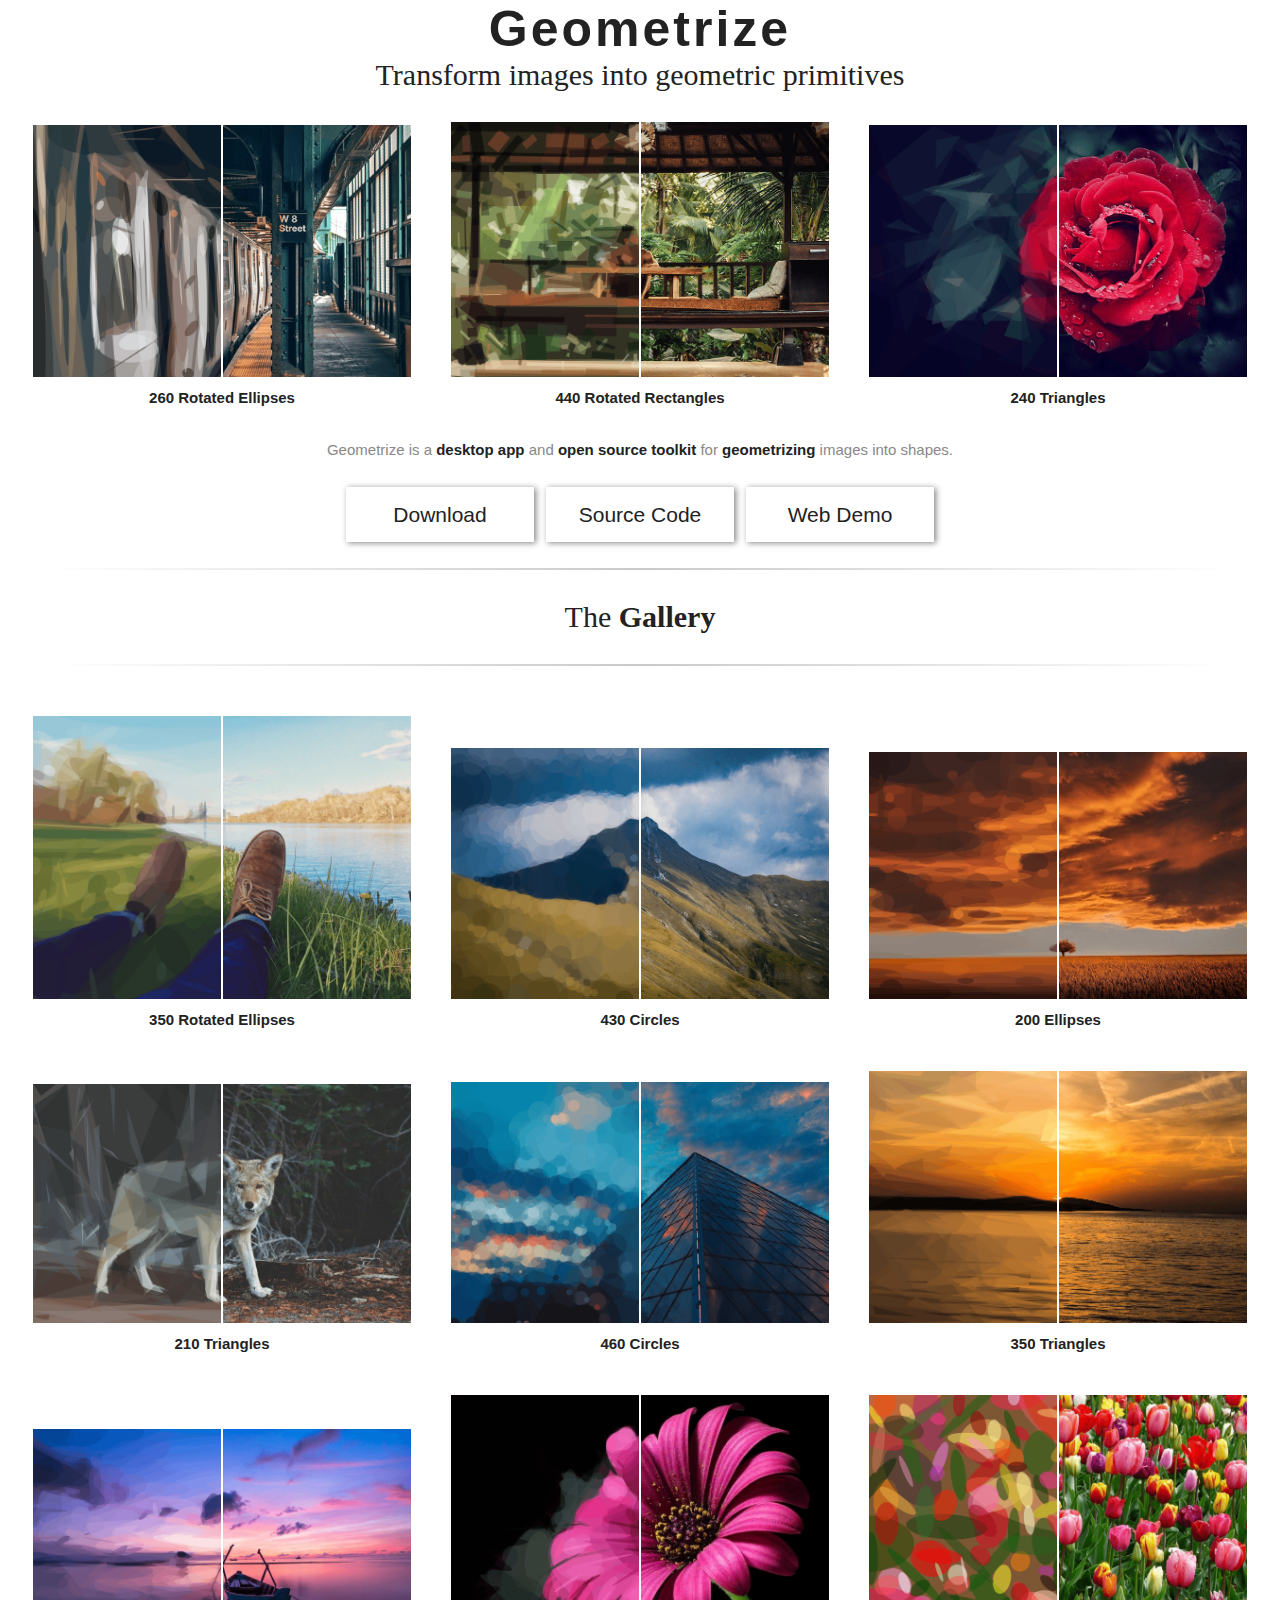
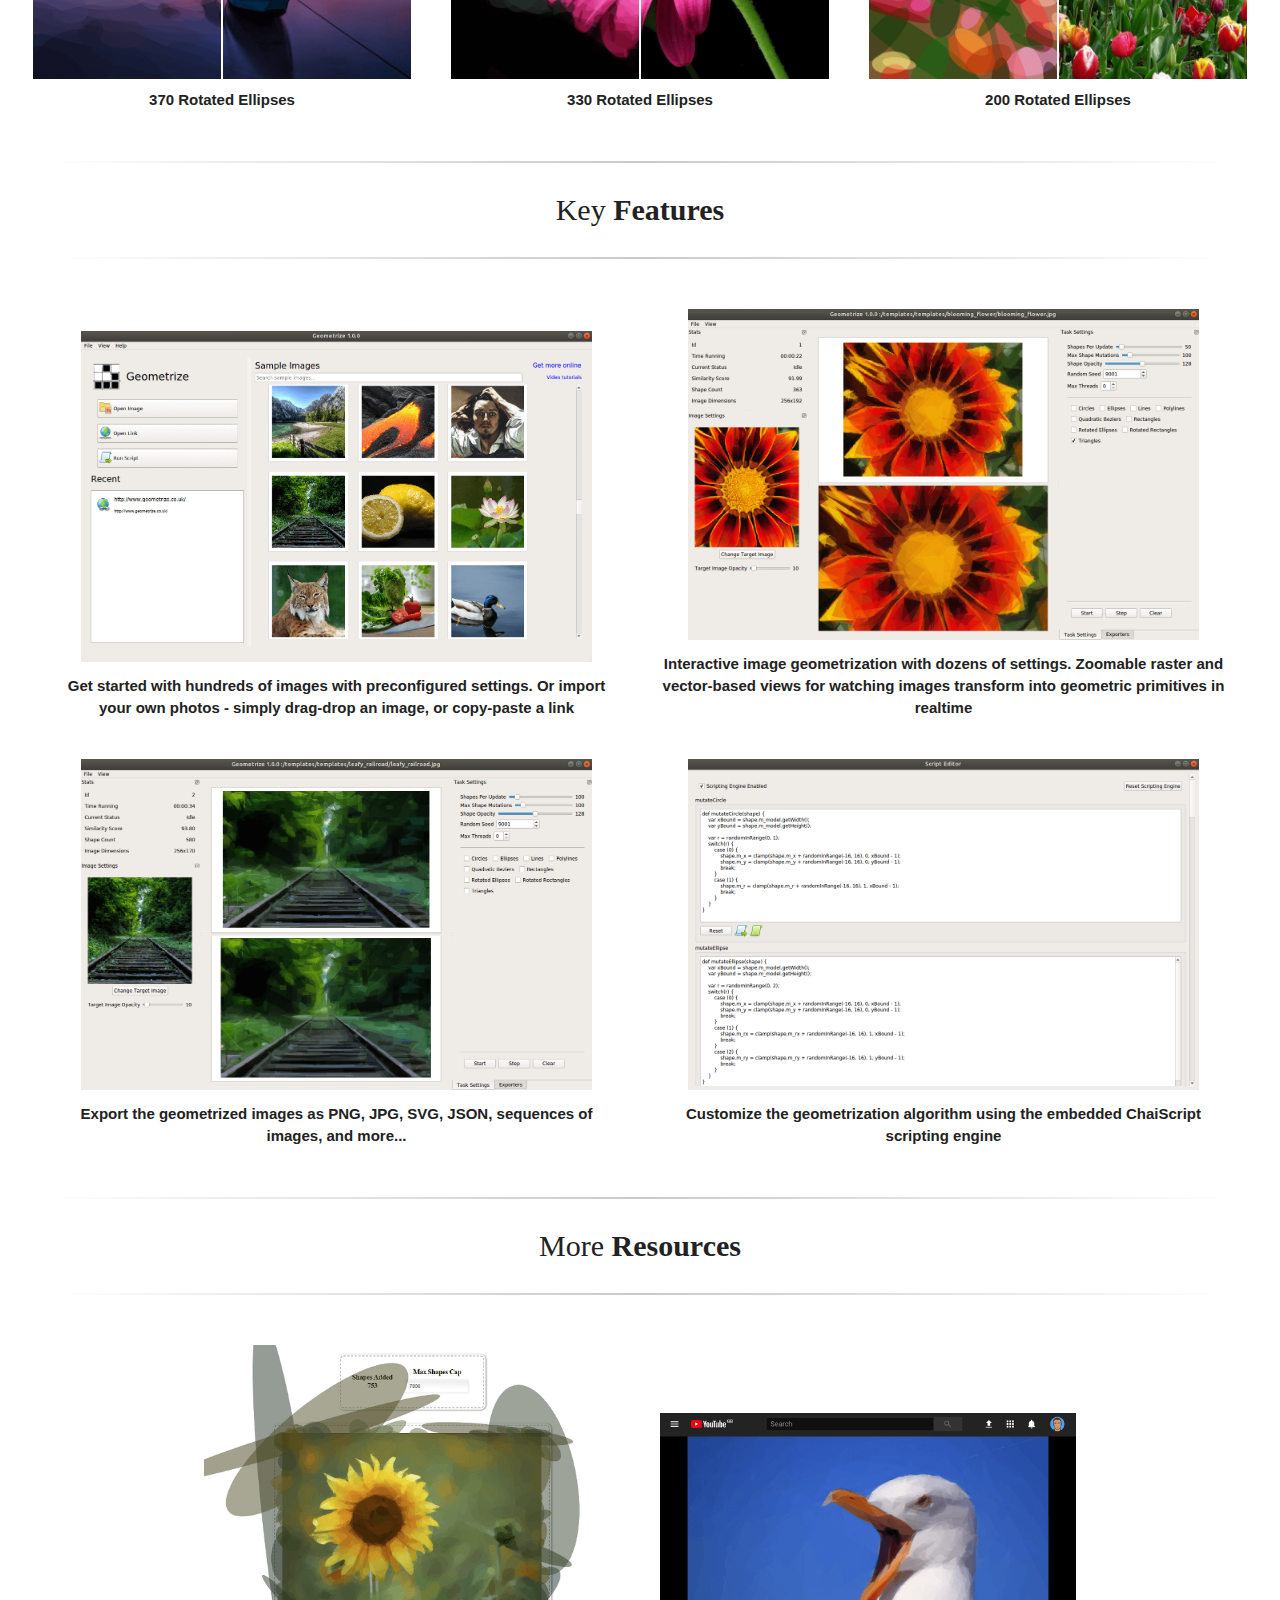
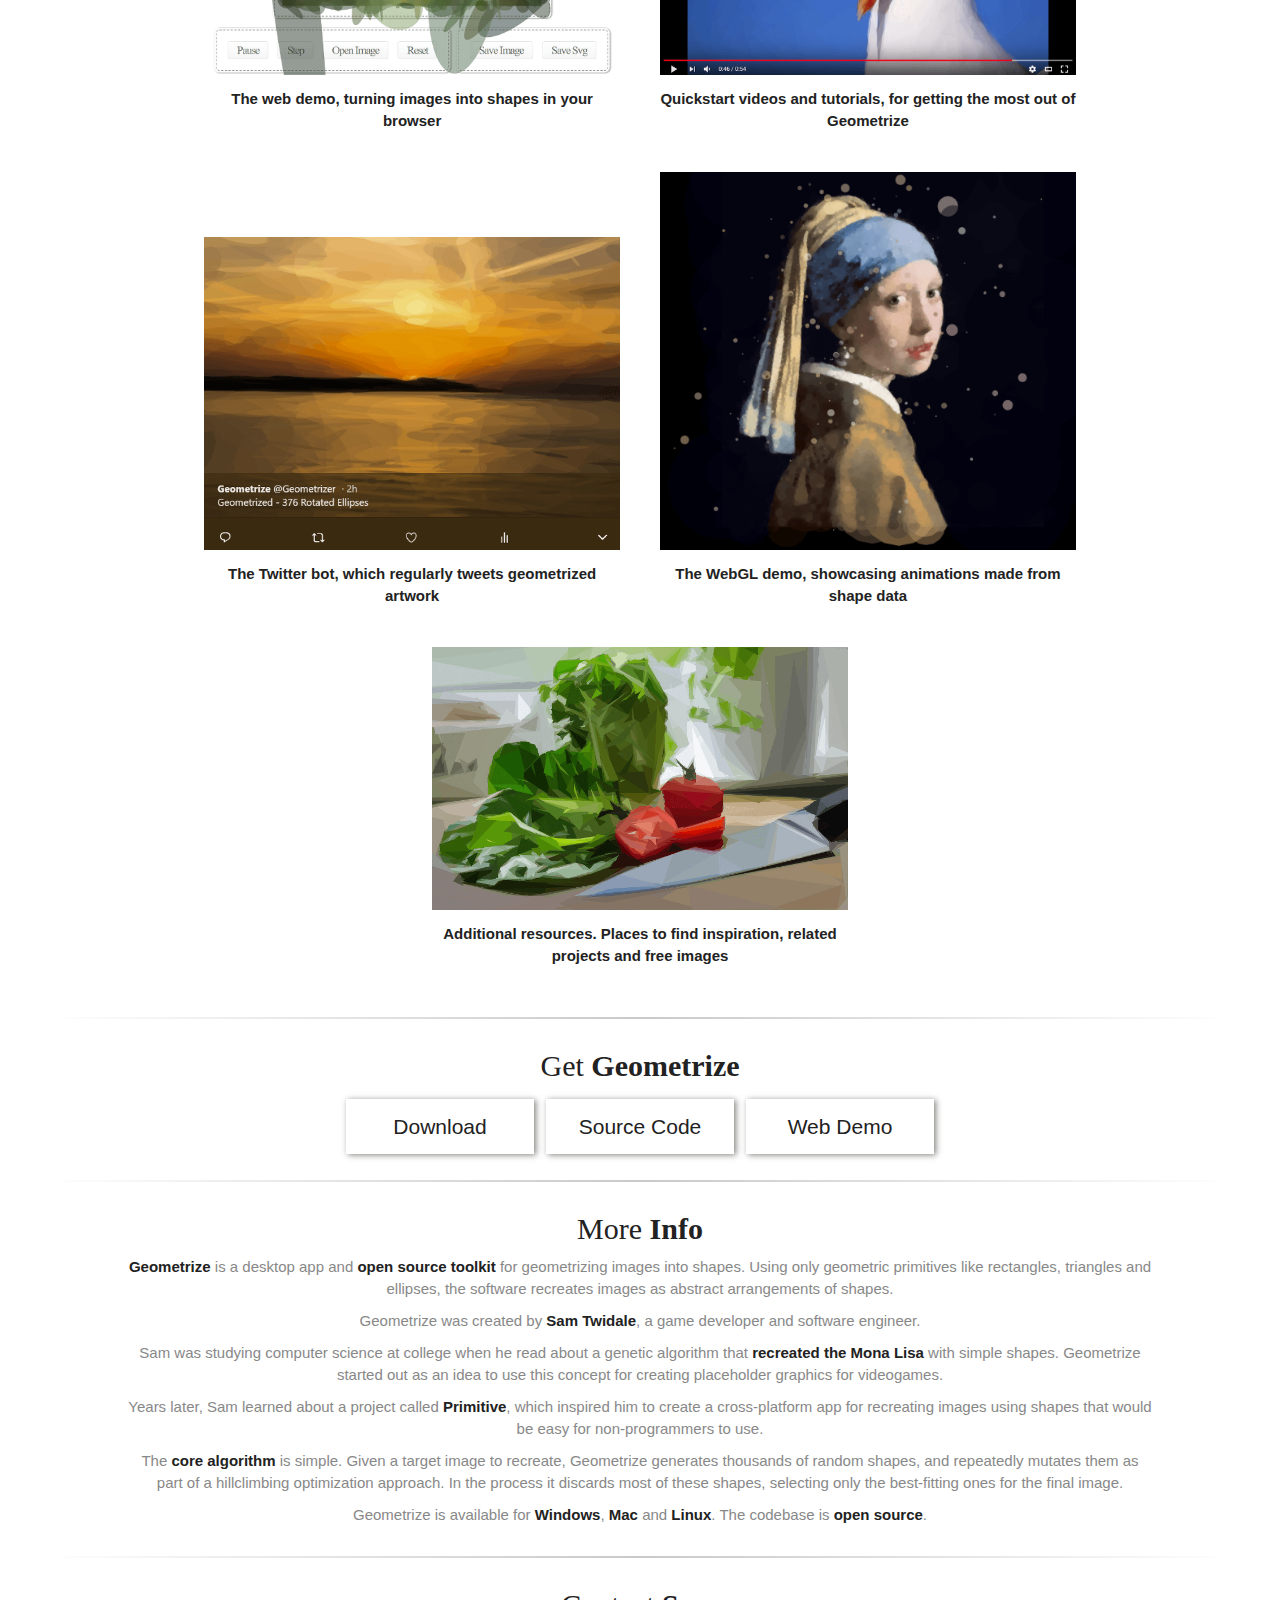
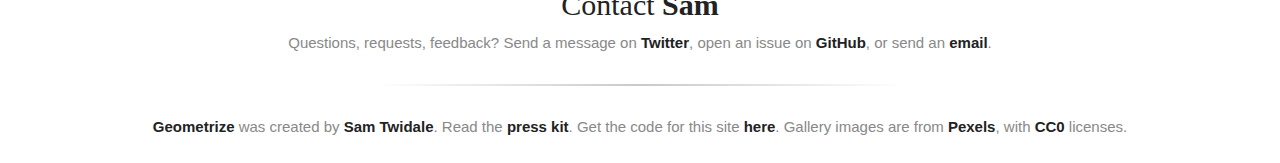
<file: index.html>
<!DOCTYPE html>
<html lang="en-GB" xmlns="https://www.w3.org/1999/xhtml">
	<head>
		<meta charset="UTF-8">
		<meta http-equiv="X-UA-Compatible" content="IE=edge">
		<meta name="viewport" content="width=device-width,user-scalable=yes,initial-scale=1,maximum-scale=1">
		<title>Geometrize - desktop app for geometrizing images into geometric primitives</title>
		<meta name="author" content="Sam Twidale">
		<meta name="description" content="Geometrizing images into geometric primitives.">
		<meta name="keywords" content="geometrize, geometrizer, geometrized, geometrise, geometriser, geometrization, primitives, geometric, procedural, art, shapes, geometry">
		<meta name="subject" content="Geometrize">
		<meta name="robots" content="index, follow">
		<link rel="canonical" href="https://www.geometrize.co.uk/" />
		<meta property="og:title" content="Geometrize">
		<meta property="og:description" content="Geometrize images into geometric primitives.">
		<meta property="og:site_name" content="Samcodes">
		<meta name="twitter:title" content="Geometrize">
		<meta name="twitter:description" content="Geometrize images into geometric primitives.">
		<link rel="icon" type="image/x-icon" href="icon/favicon.png">
		<link rel="apple-touch-icon-precomposed" type="image/x-icon" href="icon/apple-touch-icon-precomposed.png">
		<!--[if IE]><link rel="shortcut icon" type="image/x-icon" href="icon/favicon.ico"><![endif]-->
		<link rel="stylesheet" type="text/css" href="css/twentytwenty.css">
		<link rel="stylesheet" type="text/css" href="css/style.min.css">
	</head>

	<body>
		<section id="header">
			<h1>Geometrize</h1>
			<h2>Transform images into geometric primitives</h2>
		</section>

		<section id="gallerystart" class="galleryborder">
		</section>
		
		<section id="startdownload">
			<p>Geometrize is a <a href="" class="geometrizedownloadlink" target="_blank">desktop app</a> and <a href="https://github.com/topics/geometrize" target="_blank">open source toolkit</a> for <a href="https://www.samcodes.co.uk/project/geometrize-haxe-web/" target="_blank">geometrizing</a> images into shapes.</p>
		</section>
		
		<hr class="rule">
		
		<section id="gallerymiddle" class="galleryborder">
			<h2>The <a href="https://gallery.geometrize.co.uk/" target="_blank">Gallery</a></h2>
			<hr class="rule">
		</section>
		
		<hr class="rule">
		
		<section id="keyfeatures" class="galleryborder">
			<h2>Key <a href="https://github.com/Tw1ddle/geometrize#features" target="_blank">Features</a></h2>
			<hr class="rule">
		</section>
		
		<hr class="rule">
		
		<section id="moreprojects" class="galleryborder">
			<h2>More <a href="https://resources.geometrize.co.uk/" target="_blank">Resources</a></h2>
			<hr class="rule">
		</section>
		
		<hr class="rule">
		
		<section id="enddownload">
			<h2>Get <a href="" class="geometrizedownloadlink" target="_blank">Geometrize</a></h2>
		</section>
		
		<hr class="rule">
		
		<section id="moreinfo">
			<h2>More <a href="https://samcodes.co.uk/geometrize-press-kit/" target="_blank">Info</a></h2>
			
			<p><a href="https://github.com/Tw1ddle/geometrize" target="_blank">Geometrize</a> is a desktop app and <a href="https://github.com/topics/geometrize" target="_blank">open source toolkit</a> for geometrizing images into shapes. Using only geometric primitives like rectangles, triangles and ellipses, the software recreates images as abstract arrangements of shapes.</p>
			
			<p>Geometrize was created by <a href="https://samcodes.co.uk/" target="_blank">Sam Twidale</a>, a game developer and software engineer.</p>
			
			<p>Sam was studying computer science at college when he read about a genetic algorithm that <a href="https://rogerjohansson.blog/2008/12/11/genetic-gallery/" target="_blank">recreated the Mona Lisa</a> with simple shapes. Geometrize started out as an idea to use this concept for creating placeholder graphics for videogames.</p>
			
			<p>Years later, Sam learned about a project called <a href="https://github.com/fogleman/primitive" target="_blank">Primitive</a>, which inspired him to create a cross-platform app for recreating images using shapes that would be easy for non-programmers to use.</p>
			
			<p>The <a href="https://github.com/Tw1ddle/geometrize-lib/" target="_blank">core algorithm</a> is simple. Given a target image to recreate, Geometrize generates thousands of random shapes, and repeatedly mutates them as part of a hillclimbing optimization approach. In the process it discards most of these shapes, selecting only the best-fitting ones for the final image.</p>
			
			<p>Geometrize is available for <a href="" class="geometrizewindowsdownloadlink" target="_blank">Windows</a>, <a href="" class="geometrizemacdownloadlink" target="_blank">Mac</a> and <a href="" class="geometrizelinuxdownloadlink" target="_blank">Linux</a>. The codebase is <a href="https://github.com/Tw1ddle/geometrize" target="_blank">open source</a>.</p>
		</section>
		
		<hr class="rule">
		
		<section id="support">
			<h2>Contact <a href="https://twitter.com/Sam_Twidale" target="_blank">Sam</a></h2>
			
			<p>Questions, requests, feedback? Send a message on <a href="https://twitter.com/Sam_Twidale" target="_blank">Twitter</a>, open an issue on <a href="https://github.com/Tw1ddle/geometrize" target="_blank">GitHub</a>, or send an <a href="mailto:samcodesit@gmail.com?subject=Geometrize%20query">email</a>.</p>
		</section>
		
		<hr class="rule smallrule">
		
		<footer>
			<p><a href="https://geometrize.co.uk/" target="_blank">Geometrize</a> was created by <a href="https://twitter.com/Sam_Twidale" target="_blank">Sam Twidale</a>. Read the <a href="https://samcodes.co.uk/geometrize-press-kit/" target="_blank">press kit</a>. Get the code for this site <a href="https://github.com/Tw1ddle/geometrize-website" target="_blank">here</a>. Gallery images are from <a href="https://www.pexels.com/" target="_blank">Pexels</a>, with <a href="https://creativecommons.org/publicdomain/zero/1.0/" target="_blank">CC0</a> licenses.</p>
			<br>
		</footer>
		
		<script src="js/geometrize.js"></script>
	</body>
</html>
</file>
<file: css/twentytwenty.css>
.twentytwenty {
    box-sizing: border-box;
    cursor: pointer;
    line-height: 0;
    margin: 0;
    overflow: hidden;
    padding: 0;
    position: relative;
    -webkit-user-select: none;
    -moz-user-select: none;
    -ms-user-select: none;
    user-select: none
}
.twentytwenty * {
    box-sizing: inherit
}
.twentytwenty::after,
.twentytwenty::before {
    box-sizing: inherit
}
.twentytwenty img,
.twentytwenty picture>img {
    max-width: none
}
.twentytwenty>img,
.twentytwenty>picture>img {
    display: block;
    width: 100%
}
.twentytwenty>div:first-child,
picture .twentytwenty>div {
    height: 100%;
    left: 0;
    overflow: hidden;
    position: absolute;
    top: 0;
    width: 50%
}
.twentytwenty-drag {
    background: #fff;
    bottom: 0;
    left: 50%;
    margin-left: -1px;
    position: absolute;
    top: 0;
    width: 2px
}
.twentytwenty-drag::before {
    border: 3px solid #fff;
    content: '';
    height: 30px;
    left: 50%;
    margin-left: -7px;
    margin-top: -18px;
    position: absolute;
    top: 50%;
    width: 14px
}
.twentytwenty ::before{
    display:none; # Hide the twentytwenty grab handle
}
</file>
<file: css/style.min.css>
body {
    font-family: 'Open Sans', sans-serif;
    background-color: #000000;
    color: #222222;
    font-size: 13px;
}

html, body, div, span, applet, object, iframe, h1, h2, h3, h4, h5, h6, p, blockquote, pre, a, abbr, acronym, address, big, cite, code, del, dfn, em, font, ins, kbd, q, s, samp, small, strike, strong, sub, sup, tt, var, b, u, i, center, dl, dt, dd, ol, ul, li, fieldset, form, label, legend, table, caption, tbody, tfoot, thead, tr, th, td {
    background: transparent;
    border: 0;
    margin: 0;
    padding: 0;
    vertical-align: baseline;
    outline: 0;
}

h1 {
    font: 600 50px "Open Sans", sans-serif;
    letter-spacing: 3px;
    margin-bottom: 0px;
}

h2 {
    font: 400 30px "Open Sans";
}

h3 {
    font: 600 20px "Open Sans";
}

p {
    font-family: "Open Sans", sans-serif;
    font-size: 15px;
    line-height: 22px;
    color: #888888;
    margin: 10px 0;
}

a {
    color: #222222;
    font-weight: 600;
    text-decoration: none;
}

p a {
    color: #222222;
    text-decoration: none;
}

.downloadsectionspan {
    margin: 0px auto;
    max-width: 600px;
    display: flex;
    align-items: center;
    font-family: "Open Sans", sans-serif;
    font-size: 18px;
    color: #888888;
}

.downloadsectionspan a {
    width: 33%;
    padding: 10px;
}

html {
    user-select: none;
    -moz-user-select: none;
    -khtml-user-select: none;
    -ms-user-select: none;
    -webkit-user-select: none;
    -o-user-select: none;
}

li {
    user-select: text;
    -moz-user-select: text;
    -khtml-user-select: text;
    -ms-user-select: text;
    -webkit-user-select: text;
    -o-user-select: text;
}

body {
    text-align: center;
    background-color: #ffffff;
}

a:hover {
    color: #555555;
}

.container p {
    color: #222222;
    text-decoration: none;
}

.imageitemcontainer {
    margin: 10px 10px 10px 10px;
    padding: 10px 10px 0px 10px;
    background: #ffffff;
    color: #222222;
    position:relative;
    display: inline-block;
}

.imagefeatureitemcontainer {
    max-width: 45%;
    max-height: 50%;
}

.imageresourceitemcontainer {
    max-width: 33%;
}

.galleryitemcontainer {
    width: 30%;
    max-width: 30%;
    min-width: 360px;
    margin: 10px 10px 10px 10px;
    padding: 10px 10px 0px 10px;
    background: #ffffff;
    color: #222222;
    position:relative;
    display: inline-block;
}

.imageitem {

}

.imagefeatureitem {
    max-width: 90%;
    max-height: 100%;
}

.imageresourceitem {
    max-width: 100%;
    max-height: 100%;
}

.galleryitem {

}

.rowborder {

}

.galleryborder {
    margin: 10px 10px 10px 10px;
}

.button {
    margin: 10px;
    display:inline-block;
    cursor:pointer;
    border: 0;
    background: transparent
}

.rule {
    margin: 30px auto;
    width: 90%;
    height: 2px;
    border: none;
    background: #cccccc;
    background: -webkit-gradient(linear, 0 0, 100% 0, from(rgba(50,50,50,0.01)), to(rgba(80,80,80,0.01)), color-stop(.5,#c9c9c9));
    background: -moz-linear-gradient(left, rgba(0,0,0,0.001) 0%, rgba(201,201,201,1) 50%, rgba(0,0,0,0.001) 100%);
    background: -ms-linear-gradient(left, hsla(0,0%,0%,0) 0%, hsla(0,0%,0%,.75) 50%, hsla(0,0%,0%,0) 100%);
    background: -o-linear-gradient(left, hsla(0,0%,0%,0) 0%, hsla(0,0%,0%,.75) 50%, hsla(0,0%,0%,0) 100%);
    background: linear-gradient(left, hsla(0,0%,0%,0) 0%, hsla(0,0%,0%,.75) 50%, hsla(0,0%,0%,0) 100%);
}

.smallrule {
    width: 40%;
}

.stitched {
    padding: 20px;
    margin: 20px 10px 0px 10px;
    background: #ffffff;
    color: #222222;
    font-size: 21px;
    font-weight: bold;
    line-height: 1.3em;
    box-shadow: 0 0 0 4px #ffffff, 2px 1px 6px 4px rgba(10, 10, 0, 0.5);
    font-weight: normal;
}

.stitched:hover {
    box-shadow: 0 0 0 6px #ffffff, 2px 1px 6px 6px rgba(10, 10, 0, 0.5);
}

#moreinfo, #support {
    margin: 0 auto;
    width: 80%;
    max-width: 80%;
}

footer {
    margin: 0 auto;
    width: 80%;
    max-width: 80%;
}
</file>
